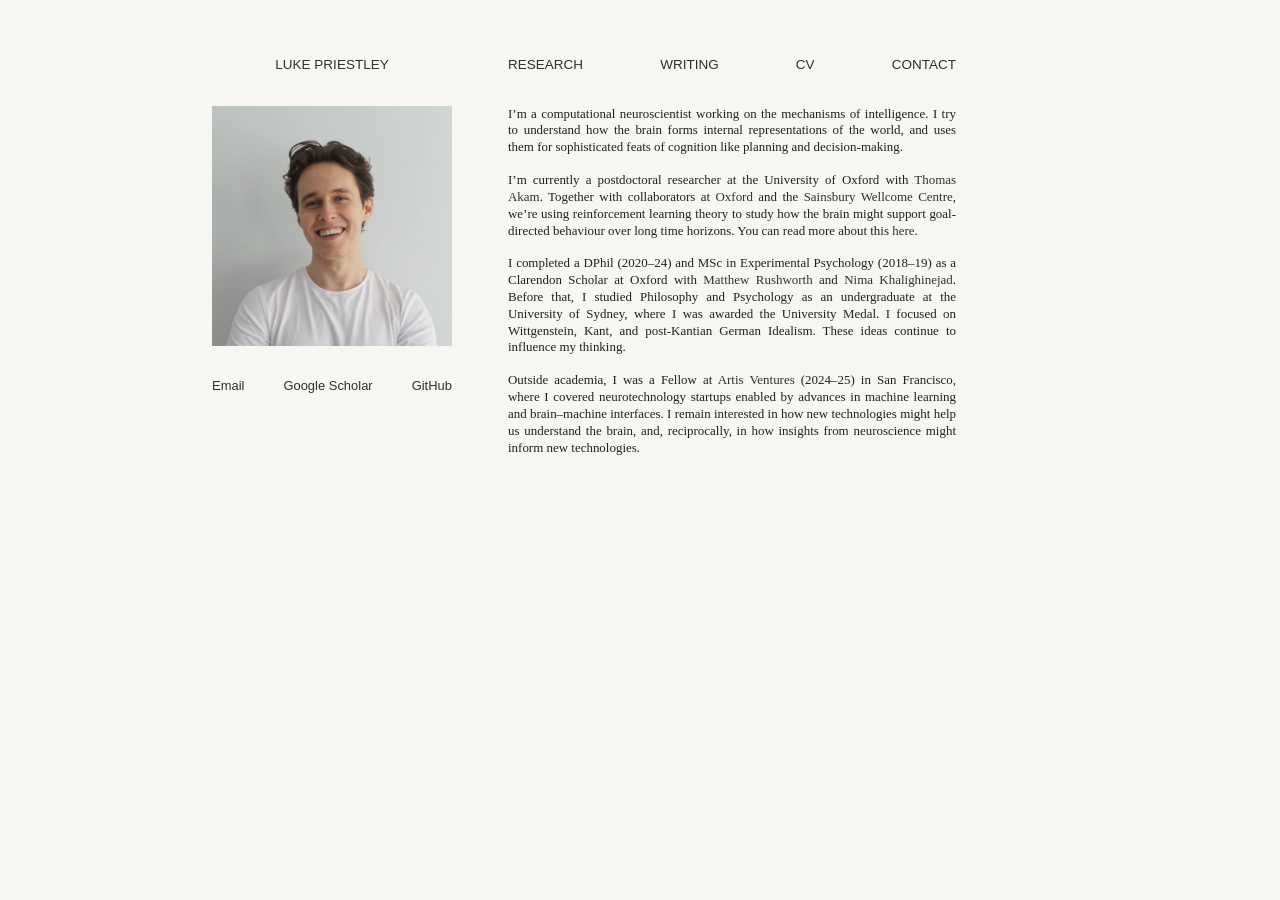
<file: index.html>
<!DOCTYPE html>
<html xmlns="http://www.w3.org/1999/xhtml" lang="en" xml:lang="en"><head>

<meta charset="utf-8">
<meta name="generator" content="quarto-1.2.269">

<meta name="viewport" content="width=device-width, initial-scale=1.0, user-scalable=yes">


<title></title>
<style>
code{white-space: pre-wrap;}
span.smallcaps{font-variant: small-caps;}
div.columns{display: flex; gap: min(4vw, 1.5em);}
div.column{flex: auto; overflow-x: auto;}
div.hanging-indent{margin-left: 1.5em; text-indent: -1.5em;}
ul.task-list{list-style: none;}
ul.task-list li input[type="checkbox"] {
  width: 0.8em;
  margin: 0 0.8em 0.2em -1.6em;
  vertical-align: middle;
}
</style>


<script src="site_libs/quarto-nav/quarto-nav.js"></script>
<script src="site_libs/clipboard/clipboard.min.js"></script>
<script src="site_libs/quarto-search/autocomplete.umd.js"></script>
<script src="site_libs/quarto-search/fuse.min.js"></script>
<script src="site_libs/quarto-search/quarto-search.js"></script>
<meta name="quarto:offset" content="./">
<script src="site_libs/quarto-html/quarto.js"></script>
<script src="site_libs/quarto-html/popper.min.js"></script>
<script src="site_libs/quarto-html/tippy.umd.min.js"></script>
<script src="site_libs/quarto-html/anchor.min.js"></script>
<link href="site_libs/quarto-html/tippy.css" rel="stylesheet">
<link href="site_libs/quarto-html/quarto-syntax-highlighting.css" rel="stylesheet" id="quarto-text-highlighting-styles">
<script src="site_libs/bootstrap/bootstrap.min.js"></script>
<link href="site_libs/bootstrap/bootstrap-icons.css" rel="stylesheet">
<link href="site_libs/bootstrap/bootstrap.min.css" rel="stylesheet" id="quarto-bootstrap" data-mode="light">
<script id="quarto-search-options" type="application/json">{
  "location": "sidebar",
  "copy-button": false,
  "collapse-after": 3,
  "panel-placement": "start",
  "type": "textbox",
  "limit": 20,
  "language": {
    "search-no-results-text": "No results",
    "search-matching-documents-text": "matching documents",
    "search-copy-link-title": "Copy link to search",
    "search-hide-matches-text": "Hide additional matches",
    "search-more-match-text": "more match in this document",
    "search-more-matches-text": "more matches in this document",
    "search-clear-button-title": "Clear",
    "search-detached-cancel-button-title": "Cancel",
    "search-submit-button-title": "Submit"
  }
}</script>


<link rel="stylesheet" href="styles.css">
</head>

<body>

<div id="quarto-search-results"></div>
<!-- content -->
<div id="quarto-content" class="quarto-container page-columns page-rows-contents page-layout-full">
<!-- sidebar -->
<!-- margin-sidebar -->
    
<!-- main -->
<main class="content page-columns page-full column-page" id="quarto-document-content">
<div class="site-shell page-columns page-full">
  <div class="site-top page-columns page-full">
    <aside class="site-sidebar">
      <a class="site-name" href="index.html">Luke Priestley</a>
      <img class="sidebar-headshot" src="assets/headshot.jpg" alt="Headshot of Luke Priestley">
      <div class="sidebar-links" aria-label="Contact links">
        <a href="mailto:luke.priestley@psy.ox.ac.uk">Email</a>
        <a href="https://scholar.google.com/citations?user=Ls2oVIgAAAAJ&amp;hl=en">Google Scholar</a>
        <a href="https://github.com/lpriestley">GitHub</a>
      </div>
    </aside>
    <nav class="site-nav">
      <div class="site-links">
        <a href="research.html">Research</a>
        <a href="writing.html">Writing</a>
        <a href="cv.html">CV</a>
        <a href="contact.html">Contact</a>
      </div>
    </nav>
  </div>
</div>
<script>
document.addEventListener("DOMContentLoaded", () => {
  const currentPath = window.location.pathname.replace(/\/$/, "/index.html");

  document.querySelectorAll(".site-links a").forEach((link) => {
    const linkPath = new URL(link.href, window.location.href).pathname;
    link.classList.toggle("is-current", linkPath === currentPath);
  });
});
</script>



<div class="home-marker" aria-hidden="true">

</div>
<p>I’m a computational neuroscientist working on the mechanisms of intelligence. I try to understand how the brain forms internal representations of the world, and uses them for sophisticated feats of cognition like planning and decision-making.</p>
<p>I’m currently a postdoctoral researcher at the University of Oxford with <a href="https://www.psy.ox.ac.uk/people/thomas-akam" class="profile-link">Thomas Akam</a>. Together with collaborators at <a href="https://www.waltonlab.org/" class="profile-link">Oxford</a> and the <a href="https://www.sainsburywellcome.org/groups/behrens-lab" class="profile-link">Sainsbury Wellcome Centre</a>, we’re using reinforcement learning theory to study how the brain might support goal-directed behaviour over long time horizons. You can read more about this <a href="./research.html" class="profile-link">here</a>.</p>
<p>I completed a DPhil (2020–24) and MSc in Experimental Psychology (2018–19) as a Clarendon Scholar at Oxford with <a href="https://www.psy.ox.ac.uk/people/matthew-rushworth" class="profile-link">Matthew Rushworth</a> and <a href="https://www.psy.ox.ac.uk/people/nima-khalighinejad" class="profile-link">Nima Khalighinejad</a>. Before that, I studied Philosophy and Psychology as an undergraduate at the University of Sydney, where I was awarded the University Medal. I focused on Wittgenstein, Kant, and post-Kantian German Idealism. These ideas continue to influence my thinking.</p>
<p>Outside academia, I was a Fellow at <a href="https://www.av.co/" class="profile-link">Artis Ventures</a> (2024–25) in San Francisco, where I covered neurotechnology startups enabled by advances in machine learning and brain–machine interfaces. I remain interested in how new technologies might help us understand the brain, and, reciprocally, in how insights from neuroscience might inform new technologies.</p>



</main> <!-- /main -->
<script id="quarto-html-after-body" type="application/javascript">
window.document.addEventListener("DOMContentLoaded", function (event) {
  const toggleBodyColorMode = (bsSheetEl) => {
    const mode = bsSheetEl.getAttribute("data-mode");
    const bodyEl = window.document.querySelector("body");
    if (mode === "dark") {
      bodyEl.classList.add("quarto-dark");
      bodyEl.classList.remove("quarto-light");
    } else {
      bodyEl.classList.add("quarto-light");
      bodyEl.classList.remove("quarto-dark");
    }
  }
  const toggleBodyColorPrimary = () => {
    const bsSheetEl = window.document.querySelector("link#quarto-bootstrap");
    if (bsSheetEl) {
      toggleBodyColorMode(bsSheetEl);
    }
  }
  toggleBodyColorPrimary();  
  const icon = "";
  const anchorJS = new window.AnchorJS();
  anchorJS.options = {
    placement: 'right',
    icon: icon
  };
  anchorJS.add('.anchored');
  const clipboard = new window.ClipboardJS('.code-copy-button', {
    target: function(trigger) {
      return trigger.previousElementSibling;
    }
  });
  clipboard.on('success', function(e) {
    // button target
    const button = e.trigger;
    // don't keep focus
    button.blur();
    // flash "checked"
    button.classList.add('code-copy-button-checked');
    var currentTitle = button.getAttribute("title");
    button.setAttribute("title", "Copied!");
    let tooltip;
    if (window.bootstrap) {
      button.setAttribute("data-bs-toggle", "tooltip");
      button.setAttribute("data-bs-placement", "left");
      button.setAttribute("data-bs-title", "Copied!");
      tooltip = new bootstrap.Tooltip(button, 
        { trigger: "manual", 
          customClass: "code-copy-button-tooltip",
          offset: [0, -8]});
      tooltip.show();    
    }
    setTimeout(function() {
      if (tooltip) {
        tooltip.hide();
        button.removeAttribute("data-bs-title");
        button.removeAttribute("data-bs-toggle");
        button.removeAttribute("data-bs-placement");
      }
      button.setAttribute("title", currentTitle);
      button.classList.remove('code-copy-button-checked');
    }, 1000);
    // clear code selection
    e.clearSelection();
  });
  function tippyHover(el, contentFn) {
    const config = {
      allowHTML: true,
      content: contentFn,
      maxWidth: 500,
      delay: 100,
      arrow: false,
      appendTo: function(el) {
          return el.parentElement;
      },
      interactive: true,
      interactiveBorder: 10,
      theme: 'quarto',
      placement: 'bottom-start'
    };
    window.tippy(el, config); 
  }
  const noterefs = window.document.querySelectorAll('a[role="doc-noteref"]');
  for (var i=0; i<noterefs.length; i++) {
    const ref = noterefs[i];
    tippyHover(ref, function() {
      // use id or data attribute instead here
      let href = ref.getAttribute('data-footnote-href') || ref.getAttribute('href');
      try { href = new URL(href).hash; } catch {}
      const id = href.replace(/^#\/?/, "");
      const note = window.document.getElementById(id);
      return note.innerHTML;
    });
  }
  const findCites = (el) => {
    const parentEl = el.parentElement;
    if (parentEl) {
      const cites = parentEl.dataset.cites;
      if (cites) {
        return {
          el,
          cites: cites.split(' ')
        };
      } else {
        return findCites(el.parentElement)
      }
    } else {
      return undefined;
    }
  };
  var bibliorefs = window.document.querySelectorAll('a[role="doc-biblioref"]');
  for (var i=0; i<bibliorefs.length; i++) {
    const ref = bibliorefs[i];
    const citeInfo = findCites(ref);
    if (citeInfo) {
      tippyHover(citeInfo.el, function() {
        var popup = window.document.createElement('div');
        citeInfo.cites.forEach(function(cite) {
          var citeDiv = window.document.createElement('div');
          citeDiv.classList.add('hanging-indent');
          citeDiv.classList.add('csl-entry');
          var biblioDiv = window.document.getElementById('ref-' + cite);
          if (biblioDiv) {
            citeDiv.innerHTML = biblioDiv.innerHTML;
          }
          popup.appendChild(citeDiv);
        });
        return popup.innerHTML;
      });
    }
  }
});
</script>
</div> <!-- /content -->



</body></html>
</file>
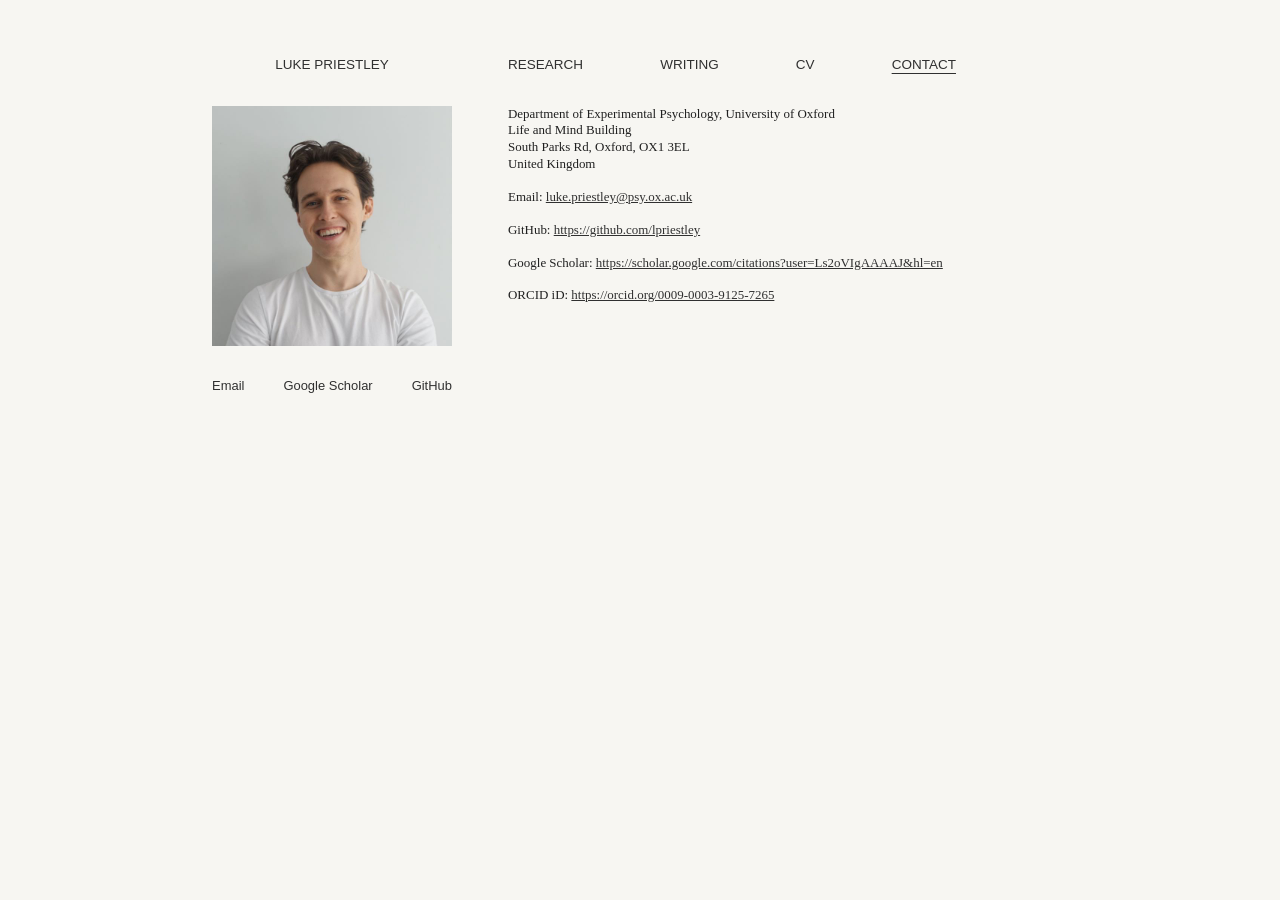
<file: contact.html>
<!DOCTYPE html>
<html xmlns="http://www.w3.org/1999/xhtml" lang="en" xml:lang="en"><head>

<meta charset="utf-8">
<meta name="generator" content="quarto-1.2.269">

<meta name="viewport" content="width=device-width, initial-scale=1.0, user-scalable=yes">


<title></title>
<style>
code{white-space: pre-wrap;}
span.smallcaps{font-variant: small-caps;}
div.columns{display: flex; gap: min(4vw, 1.5em);}
div.column{flex: auto; overflow-x: auto;}
div.hanging-indent{margin-left: 1.5em; text-indent: -1.5em;}
ul.task-list{list-style: none;}
ul.task-list li input[type="checkbox"] {
  width: 0.8em;
  margin: 0 0.8em 0.2em -1.6em;
  vertical-align: middle;
}
</style>


<script src="site_libs/quarto-nav/quarto-nav.js"></script>
<script src="site_libs/clipboard/clipboard.min.js"></script>
<script src="site_libs/quarto-search/autocomplete.umd.js"></script>
<script src="site_libs/quarto-search/fuse.min.js"></script>
<script src="site_libs/quarto-search/quarto-search.js"></script>
<meta name="quarto:offset" content="./">
<script src="site_libs/quarto-html/quarto.js"></script>
<script src="site_libs/quarto-html/popper.min.js"></script>
<script src="site_libs/quarto-html/tippy.umd.min.js"></script>
<script src="site_libs/quarto-html/anchor.min.js"></script>
<link href="site_libs/quarto-html/tippy.css" rel="stylesheet">
<link href="site_libs/quarto-html/quarto-syntax-highlighting.css" rel="stylesheet" id="quarto-text-highlighting-styles">
<script src="site_libs/bootstrap/bootstrap.min.js"></script>
<link href="site_libs/bootstrap/bootstrap-icons.css" rel="stylesheet">
<link href="site_libs/bootstrap/bootstrap.min.css" rel="stylesheet" id="quarto-bootstrap" data-mode="light">
<script id="quarto-search-options" type="application/json">{
  "location": "sidebar",
  "copy-button": false,
  "collapse-after": 3,
  "panel-placement": "start",
  "type": "textbox",
  "limit": 20,
  "language": {
    "search-no-results-text": "No results",
    "search-matching-documents-text": "matching documents",
    "search-copy-link-title": "Copy link to search",
    "search-hide-matches-text": "Hide additional matches",
    "search-more-match-text": "more match in this document",
    "search-more-matches-text": "more matches in this document",
    "search-clear-button-title": "Clear",
    "search-detached-cancel-button-title": "Cancel",
    "search-submit-button-title": "Submit"
  }
}</script>


<link rel="stylesheet" href="styles.css">
</head>

<body>

<div id="quarto-search-results"></div>
<!-- content -->
<div id="quarto-content" class="quarto-container page-columns page-rows-contents page-layout-full">
<!-- sidebar -->
<!-- margin-sidebar -->
    
<!-- main -->
<main class="content page-columns page-full column-page" id="quarto-document-content">
<div class="site-shell page-columns page-full">
  <div class="site-top page-columns page-full">
    <aside class="site-sidebar">
      <a class="site-name" href="index.html">Luke Priestley</a>
      <img class="sidebar-headshot" src="assets/headshot.jpg" alt="Headshot of Luke Priestley">
      <div class="sidebar-links" aria-label="Contact links">
        <a href="mailto:luke.priestley@psy.ox.ac.uk">Email</a>
        <a href="https://scholar.google.com/citations?user=Ls2oVIgAAAAJ&amp;hl=en">Google Scholar</a>
        <a href="https://github.com/lpriestley">GitHub</a>
      </div>
    </aside>
    <nav class="site-nav">
      <div class="site-links">
        <a href="research.html">Research</a>
        <a href="writing.html">Writing</a>
        <a href="cv.html">CV</a>
        <a href="contact.html">Contact</a>
      </div>
    </nav>
  </div>
</div>
<script>
document.addEventListener("DOMContentLoaded", () => {
  const currentPath = window.location.pathname.replace(/\/$/, "/index.html");

  document.querySelectorAll(".site-links a").forEach((link) => {
    const linkPath = new URL(link.href, window.location.href).pathname;
    link.classList.toggle("is-current", linkPath === currentPath);
  });
});
</script>



<div class="contact-wrapper">
<p>Department of Experimental Psychology, University of Oxford<br> Life and Mind Building<br> South Parks Rd, Oxford, OX1 3EL<br> United Kingdom</p>
<p>Email: <a href="mailto:luke.priestley@psy.ox.ac.uk">luke.priestley@psy.ox.ac.uk</a></p>
<p>GitHub: <a href="https://github.com/lpriestley">https://github.com/lpriestley</a></p>
<p>Google Scholar: <a href="https://scholar.google.com/citations?user=Ls2oVIgAAAAJ&amp;hl=en">https://scholar.google.com/citations?user=Ls2oVIgAAAAJ&amp;hl=en</a></p>
<p>ORCID iD: <a href="https://orcid.org/0009-0003-9125-7265">https://orcid.org/0009-0003-9125-7265</a></p>
</div>



</main> <!-- /main -->
<script id="quarto-html-after-body" type="application/javascript">
window.document.addEventListener("DOMContentLoaded", function (event) {
  const toggleBodyColorMode = (bsSheetEl) => {
    const mode = bsSheetEl.getAttribute("data-mode");
    const bodyEl = window.document.querySelector("body");
    if (mode === "dark") {
      bodyEl.classList.add("quarto-dark");
      bodyEl.classList.remove("quarto-light");
    } else {
      bodyEl.classList.add("quarto-light");
      bodyEl.classList.remove("quarto-dark");
    }
  }
  const toggleBodyColorPrimary = () => {
    const bsSheetEl = window.document.querySelector("link#quarto-bootstrap");
    if (bsSheetEl) {
      toggleBodyColorMode(bsSheetEl);
    }
  }
  toggleBodyColorPrimary();  
  const icon = "";
  const anchorJS = new window.AnchorJS();
  anchorJS.options = {
    placement: 'right',
    icon: icon
  };
  anchorJS.add('.anchored');
  const clipboard = new window.ClipboardJS('.code-copy-button', {
    target: function(trigger) {
      return trigger.previousElementSibling;
    }
  });
  clipboard.on('success', function(e) {
    // button target
    const button = e.trigger;
    // don't keep focus
    button.blur();
    // flash "checked"
    button.classList.add('code-copy-button-checked');
    var currentTitle = button.getAttribute("title");
    button.setAttribute("title", "Copied!");
    let tooltip;
    if (window.bootstrap) {
      button.setAttribute("data-bs-toggle", "tooltip");
      button.setAttribute("data-bs-placement", "left");
      button.setAttribute("data-bs-title", "Copied!");
      tooltip = new bootstrap.Tooltip(button, 
        { trigger: "manual", 
          customClass: "code-copy-button-tooltip",
          offset: [0, -8]});
      tooltip.show();    
    }
    setTimeout(function() {
      if (tooltip) {
        tooltip.hide();
        button.removeAttribute("data-bs-title");
        button.removeAttribute("data-bs-toggle");
        button.removeAttribute("data-bs-placement");
      }
      button.setAttribute("title", currentTitle);
      button.classList.remove('code-copy-button-checked');
    }, 1000);
    // clear code selection
    e.clearSelection();
  });
  function tippyHover(el, contentFn) {
    const config = {
      allowHTML: true,
      content: contentFn,
      maxWidth: 500,
      delay: 100,
      arrow: false,
      appendTo: function(el) {
          return el.parentElement;
      },
      interactive: true,
      interactiveBorder: 10,
      theme: 'quarto',
      placement: 'bottom-start'
    };
    window.tippy(el, config); 
  }
  const noterefs = window.document.querySelectorAll('a[role="doc-noteref"]');
  for (var i=0; i<noterefs.length; i++) {
    const ref = noterefs[i];
    tippyHover(ref, function() {
      // use id or data attribute instead here
      let href = ref.getAttribute('data-footnote-href') || ref.getAttribute('href');
      try { href = new URL(href).hash; } catch {}
      const id = href.replace(/^#\/?/, "");
      const note = window.document.getElementById(id);
      return note.innerHTML;
    });
  }
  const findCites = (el) => {
    const parentEl = el.parentElement;
    if (parentEl) {
      const cites = parentEl.dataset.cites;
      if (cites) {
        return {
          el,
          cites: cites.split(' ')
        };
      } else {
        return findCites(el.parentElement)
      }
    } else {
      return undefined;
    }
  };
  var bibliorefs = window.document.querySelectorAll('a[role="doc-biblioref"]');
  for (var i=0; i<bibliorefs.length; i++) {
    const ref = bibliorefs[i];
    const citeInfo = findCites(ref);
    if (citeInfo) {
      tippyHover(citeInfo.el, function() {
        var popup = window.document.createElement('div');
        citeInfo.cites.forEach(function(cite) {
          var citeDiv = window.document.createElement('div');
          citeDiv.classList.add('hanging-indent');
          citeDiv.classList.add('csl-entry');
          var biblioDiv = window.document.getElementById('ref-' + cite);
          if (biblioDiv) {
            citeDiv.innerHTML = biblioDiv.innerHTML;
          }
          popup.appendChild(citeDiv);
        });
        return popup.innerHTML;
      });
    }
  }
});
</script>
</div> <!-- /content -->



</body></html>
</file>
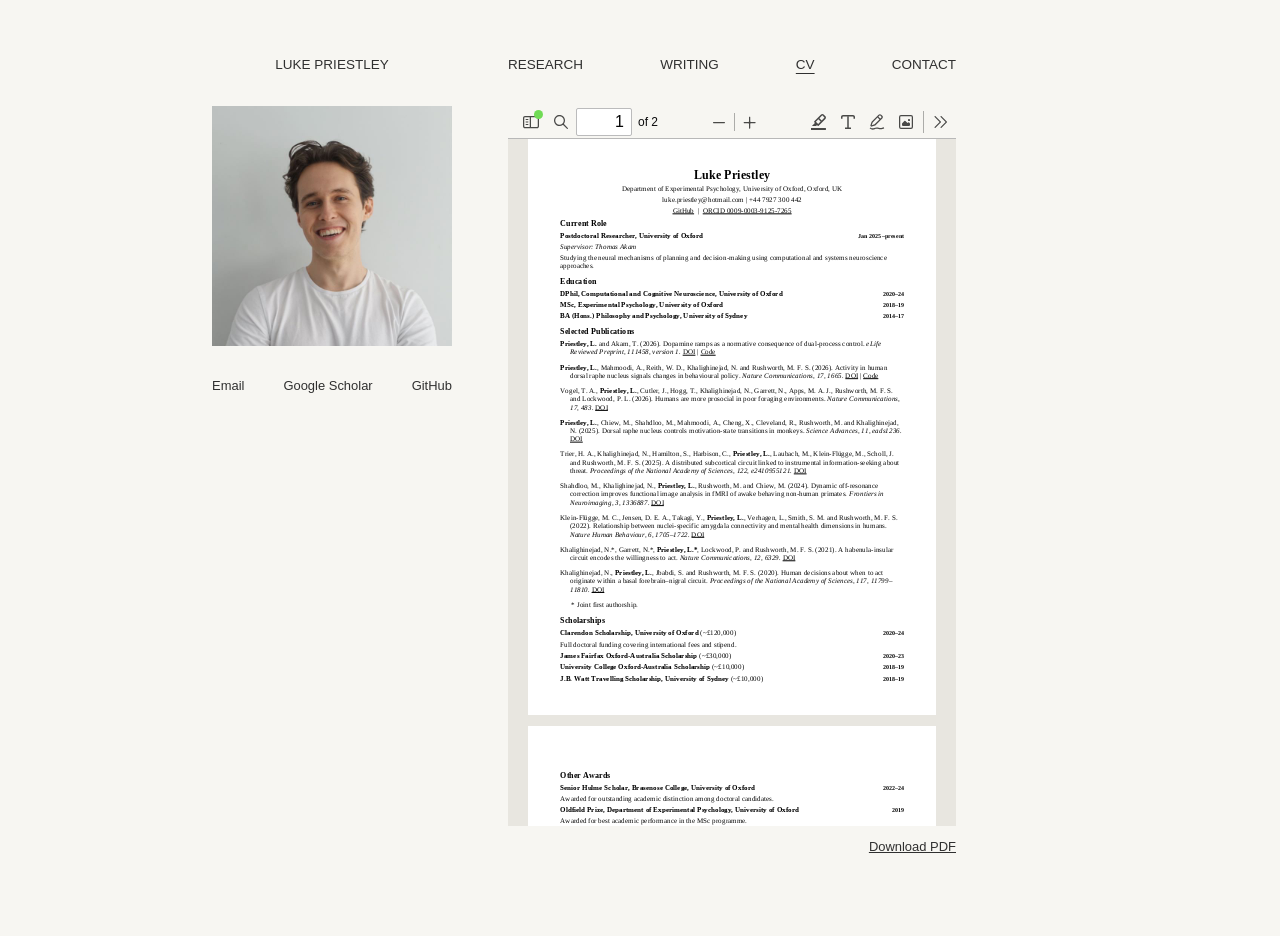
<file: cv.html>
<!DOCTYPE html>
<html xmlns="http://www.w3.org/1999/xhtml" lang="en" xml:lang="en"><head>

<meta charset="utf-8">
<meta name="generator" content="quarto-1.2.269">

<meta name="viewport" content="width=device-width, initial-scale=1.0, user-scalable=yes">


<title></title>
<style>
code{white-space: pre-wrap;}
span.smallcaps{font-variant: small-caps;}
div.columns{display: flex; gap: min(4vw, 1.5em);}
div.column{flex: auto; overflow-x: auto;}
div.hanging-indent{margin-left: 1.5em; text-indent: -1.5em;}
ul.task-list{list-style: none;}
ul.task-list li input[type="checkbox"] {
  width: 0.8em;
  margin: 0 0.8em 0.2em -1.6em;
  vertical-align: middle;
}
</style>


<script src="site_libs/quarto-nav/quarto-nav.js"></script>
<script src="site_libs/clipboard/clipboard.min.js"></script>
<script src="site_libs/quarto-search/autocomplete.umd.js"></script>
<script src="site_libs/quarto-search/fuse.min.js"></script>
<script src="site_libs/quarto-search/quarto-search.js"></script>
<meta name="quarto:offset" content="./">
<script src="site_libs/quarto-html/quarto.js"></script>
<script src="site_libs/quarto-html/popper.min.js"></script>
<script src="site_libs/quarto-html/tippy.umd.min.js"></script>
<script src="site_libs/quarto-html/anchor.min.js"></script>
<link href="site_libs/quarto-html/tippy.css" rel="stylesheet">
<link href="site_libs/quarto-html/quarto-syntax-highlighting.css" rel="stylesheet" id="quarto-text-highlighting-styles">
<script src="site_libs/bootstrap/bootstrap.min.js"></script>
<link href="site_libs/bootstrap/bootstrap-icons.css" rel="stylesheet">
<link href="site_libs/bootstrap/bootstrap.min.css" rel="stylesheet" id="quarto-bootstrap" data-mode="light">
<script id="quarto-search-options" type="application/json">{
  "location": "sidebar",
  "copy-button": false,
  "collapse-after": 3,
  "panel-placement": "start",
  "type": "textbox",
  "limit": 20,
  "language": {
    "search-no-results-text": "No results",
    "search-matching-documents-text": "matching documents",
    "search-copy-link-title": "Copy link to search",
    "search-hide-matches-text": "Hide additional matches",
    "search-more-match-text": "more match in this document",
    "search-more-matches-text": "more matches in this document",
    "search-clear-button-title": "Clear",
    "search-detached-cancel-button-title": "Cancel",
    "search-submit-button-title": "Submit"
  }
}</script>


<link rel="stylesheet" href="styles.css">
</head>

<body>

<div id="quarto-search-results"></div>
<!-- content -->
<div id="quarto-content" class="quarto-container page-columns page-rows-contents page-layout-full">
<!-- sidebar -->
<!-- margin-sidebar -->
    
<!-- main -->
<main class="content page-columns page-full column-page" id="quarto-document-content">
<div class="site-shell page-columns page-full">
  <div class="site-top page-columns page-full">
    <aside class="site-sidebar">
      <a class="site-name" href="index.html">Luke Priestley</a>
      <img class="sidebar-headshot" src="assets/headshot.jpg" alt="Headshot of Luke Priestley">
      <div class="sidebar-links" aria-label="Contact links">
        <a href="mailto:luke.priestley@psy.ox.ac.uk">Email</a>
        <a href="https://scholar.google.com/citations?user=Ls2oVIgAAAAJ&amp;hl=en">Google Scholar</a>
        <a href="https://github.com/lpriestley">GitHub</a>
      </div>
    </aside>
    <nav class="site-nav">
      <div class="site-links">
        <a href="research.html">Research</a>
        <a href="writing.html">Writing</a>
        <a href="cv.html">CV</a>
        <a href="contact.html">Contact</a>
      </div>
    </nav>
  </div>
</div>
<script>
document.addEventListener("DOMContentLoaded", () => {
  const currentPath = window.location.pathname.replace(/\/$/, "/index.html");

  document.querySelectorAll(".site-links a").forEach((link) => {
    const linkPath = new URL(link.href, window.location.href).pathname;
    link.classList.toggle("is-current", linkPath === currentPath);
  });
});
</script>



<iframe class="cv-pdf-viewer" src="assets/pdfjs/web/viewer.html?file=../../cv.pdf#zoom=page-width&amp;pagemode=none" title="Luke Priestley - Curriculum Vitae" style="display:block;width:100%;height:80vh;border:0;"></iframe>

<p class="cv-download"><a href="assets/cv.pdf" download="">Download PDF</a></p>



</main> <!-- /main -->
<script id="quarto-html-after-body" type="application/javascript">
window.document.addEventListener("DOMContentLoaded", function (event) {
  const toggleBodyColorMode = (bsSheetEl) => {
    const mode = bsSheetEl.getAttribute("data-mode");
    const bodyEl = window.document.querySelector("body");
    if (mode === "dark") {
      bodyEl.classList.add("quarto-dark");
      bodyEl.classList.remove("quarto-light");
    } else {
      bodyEl.classList.add("quarto-light");
      bodyEl.classList.remove("quarto-dark");
    }
  }
  const toggleBodyColorPrimary = () => {
    const bsSheetEl = window.document.querySelector("link#quarto-bootstrap");
    if (bsSheetEl) {
      toggleBodyColorMode(bsSheetEl);
    }
  }
  toggleBodyColorPrimary();  
  const icon = "";
  const anchorJS = new window.AnchorJS();
  anchorJS.options = {
    placement: 'right',
    icon: icon
  };
  anchorJS.add('.anchored');
  const clipboard = new window.ClipboardJS('.code-copy-button', {
    target: function(trigger) {
      return trigger.previousElementSibling;
    }
  });
  clipboard.on('success', function(e) {
    // button target
    const button = e.trigger;
    // don't keep focus
    button.blur();
    // flash "checked"
    button.classList.add('code-copy-button-checked');
    var currentTitle = button.getAttribute("title");
    button.setAttribute("title", "Copied!");
    let tooltip;
    if (window.bootstrap) {
      button.setAttribute("data-bs-toggle", "tooltip");
      button.setAttribute("data-bs-placement", "left");
      button.setAttribute("data-bs-title", "Copied!");
      tooltip = new bootstrap.Tooltip(button, 
        { trigger: "manual", 
          customClass: "code-copy-button-tooltip",
          offset: [0, -8]});
      tooltip.show();    
    }
    setTimeout(function() {
      if (tooltip) {
        tooltip.hide();
        button.removeAttribute("data-bs-title");
        button.removeAttribute("data-bs-toggle");
        button.removeAttribute("data-bs-placement");
      }
      button.setAttribute("title", currentTitle);
      button.classList.remove('code-copy-button-checked');
    }, 1000);
    // clear code selection
    e.clearSelection();
  });
  function tippyHover(el, contentFn) {
    const config = {
      allowHTML: true,
      content: contentFn,
      maxWidth: 500,
      delay: 100,
      arrow: false,
      appendTo: function(el) {
          return el.parentElement;
      },
      interactive: true,
      interactiveBorder: 10,
      theme: 'quarto',
      placement: 'bottom-start'
    };
    window.tippy(el, config); 
  }
  const noterefs = window.document.querySelectorAll('a[role="doc-noteref"]');
  for (var i=0; i<noterefs.length; i++) {
    const ref = noterefs[i];
    tippyHover(ref, function() {
      // use id or data attribute instead here
      let href = ref.getAttribute('data-footnote-href') || ref.getAttribute('href');
      try { href = new URL(href).hash; } catch {}
      const id = href.replace(/^#\/?/, "");
      const note = window.document.getElementById(id);
      return note.innerHTML;
    });
  }
  const findCites = (el) => {
    const parentEl = el.parentElement;
    if (parentEl) {
      const cites = parentEl.dataset.cites;
      if (cites) {
        return {
          el,
          cites: cites.split(' ')
        };
      } else {
        return findCites(el.parentElement)
      }
    } else {
      return undefined;
    }
  };
  var bibliorefs = window.document.querySelectorAll('a[role="doc-biblioref"]');
  for (var i=0; i<bibliorefs.length; i++) {
    const ref = bibliorefs[i];
    const citeInfo = findCites(ref);
    if (citeInfo) {
      tippyHover(citeInfo.el, function() {
        var popup = window.document.createElement('div');
        citeInfo.cites.forEach(function(cite) {
          var citeDiv = window.document.createElement('div');
          citeDiv.classList.add('hanging-indent');
          citeDiv.classList.add('csl-entry');
          var biblioDiv = window.document.getElementById('ref-' + cite);
          if (biblioDiv) {
            citeDiv.innerHTML = biblioDiv.innerHTML;
          }
          popup.appendChild(citeDiv);
        });
        return popup.innerHTML;
      });
    }
  }
});
</script>
</div> <!-- /content -->



</body></html>
</file>
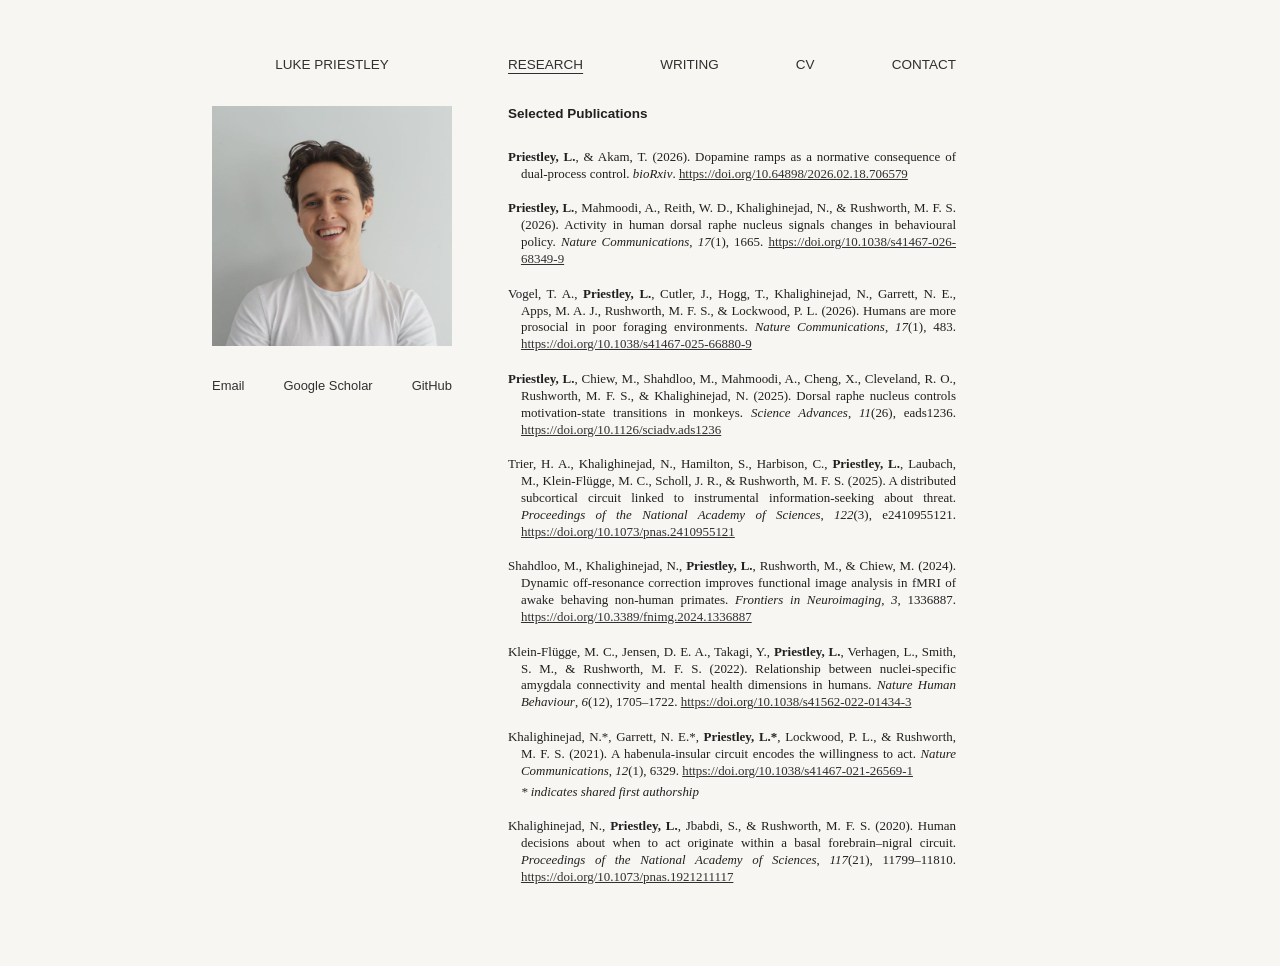
<file: research.html>
<!DOCTYPE html>
<html xmlns="http://www.w3.org/1999/xhtml" lang="en" xml:lang="en"><head>

<meta charset="utf-8">
<meta name="generator" content="quarto-1.2.269">

<meta name="viewport" content="width=device-width, initial-scale=1.0, user-scalable=yes">


<title></title>
<style>
code{white-space: pre-wrap;}
span.smallcaps{font-variant: small-caps;}
div.columns{display: flex; gap: min(4vw, 1.5em);}
div.column{flex: auto; overflow-x: auto;}
div.hanging-indent{margin-left: 1.5em; text-indent: -1.5em;}
ul.task-list{list-style: none;}
ul.task-list li input[type="checkbox"] {
  width: 0.8em;
  margin: 0 0.8em 0.2em -1.6em;
  vertical-align: middle;
}
div.csl-bib-body { }
div.csl-entry {
  clear: both;
}
.hanging div.csl-entry {
  margin-left:2em;
  text-indent:-2em;
}
div.csl-left-margin {
  min-width:2em;
  float:left;
}
div.csl-right-inline {
  margin-left:2em;
  padding-left:1em;
}
div.csl-indent {
  margin-left: 2em;
}
</style>


<script src="site_libs/quarto-nav/quarto-nav.js"></script>
<script src="site_libs/clipboard/clipboard.min.js"></script>
<script src="site_libs/quarto-search/autocomplete.umd.js"></script>
<script src="site_libs/quarto-search/fuse.min.js"></script>
<script src="site_libs/quarto-search/quarto-search.js"></script>
<meta name="quarto:offset" content="./">
<script src="site_libs/quarto-html/quarto.js"></script>
<script src="site_libs/quarto-html/popper.min.js"></script>
<script src="site_libs/quarto-html/tippy.umd.min.js"></script>
<script src="site_libs/quarto-html/anchor.min.js"></script>
<link href="site_libs/quarto-html/tippy.css" rel="stylesheet">
<link href="site_libs/quarto-html/quarto-syntax-highlighting.css" rel="stylesheet" id="quarto-text-highlighting-styles">
<script src="site_libs/bootstrap/bootstrap.min.js"></script>
<link href="site_libs/bootstrap/bootstrap-icons.css" rel="stylesheet">
<link href="site_libs/bootstrap/bootstrap.min.css" rel="stylesheet" id="quarto-bootstrap" data-mode="light">
<script id="quarto-search-options" type="application/json">{
  "location": "sidebar",
  "copy-button": false,
  "collapse-after": 3,
  "panel-placement": "start",
  "type": "textbox",
  "limit": 20,
  "language": {
    "search-no-results-text": "No results",
    "search-matching-documents-text": "matching documents",
    "search-copy-link-title": "Copy link to search",
    "search-hide-matches-text": "Hide additional matches",
    "search-more-match-text": "more match in this document",
    "search-more-matches-text": "more matches in this document",
    "search-clear-button-title": "Clear",
    "search-detached-cancel-button-title": "Cancel",
    "search-submit-button-title": "Submit"
  }
}</script>


<link rel="stylesheet" href="styles.css">
</head>

<body>

<div id="quarto-search-results"></div>
<!-- content -->
<div id="quarto-content" class="quarto-container page-columns page-rows-contents page-layout-full">
<!-- sidebar -->
<!-- margin-sidebar -->
    
<!-- main -->
<main class="content page-columns page-full column-page" id="quarto-document-content">
<div class="site-shell page-columns page-full">
  <div class="site-top page-columns page-full">
    <aside class="site-sidebar">
      <a class="site-name" href="index.html">Luke Priestley</a>
      <img class="sidebar-headshot" src="assets/headshot.jpg" alt="Headshot of Luke Priestley">
      <div class="sidebar-links" aria-label="Contact links">
        <a href="mailto:luke.priestley@psy.ox.ac.uk">Email</a>
        <a href="https://scholar.google.com/citations?user=Ls2oVIgAAAAJ&amp;hl=en">Google Scholar</a>
        <a href="https://github.com/lpriestley">GitHub</a>
      </div>
    </aside>
    <nav class="site-nav">
      <div class="site-links">
        <a href="research.html">Research</a>
        <a href="writing.html">Writing</a>
        <a href="cv.html">CV</a>
        <a href="contact.html">Contact</a>
      </div>
    </nav>
  </div>
</div>
<script>
document.addEventListener("DOMContentLoaded", () => {
  const currentPath = window.location.pathname.replace(/\/$/, "/index.html");

  document.querySelectorAll(".site-links a").forEach((link) => {
    const linkPath = new URL(link.href, window.location.href).pathname;
    link.classList.toggle("is-current", linkPath === currentPath);
  });
});
</script>



<section id="selected-publications" class="level2">
<h2 class="anchored" data-anchor-id="selected-publications">Selected Publications</h2>
<div id="refs" class="references csl-bib-body hanging-indent" data-line-spacing="2" role="doc-bibliography">
<div id="ref-priestley2026dopamine" class="csl-entry" role="doc-biblioentry">
Priestley, L., &amp; Akam, T. (2026). Dopamine ramps as a normative consequence of dual-process control. <em>bioRxiv</em>. <a href="https://doi.org/10.64898/2026.02.18.706579">https://doi.org/10.64898/2026.02.18.706579</a>
</div>
<div id="ref-priestley2026activity" class="csl-entry" role="doc-biblioentry">
Priestley, L., Mahmoodi, A., Reith, W. D., Khalighinejad, N., &amp; Rushworth, M. F. S. (2026). Activity in human dorsal raphe nucleus signals changes in behavioural policy. <em>Nature Communications</em>, <em>17</em>(1), 1665. <a href="https://doi.org/10.1038/s41467-026-68349-9">https://doi.org/10.1038/s41467-026-68349-9</a>
</div>
<div id="ref-vogel2026humans" class="csl-entry" role="doc-biblioentry">
Vogel, T. A., Priestley, L., Cutler, J., Hogg, T., Khalighinejad, N., Garrett, N. E., Apps, M. A. J., Rushworth, M. F. S., &amp; Lockwood, P. L. (2026). Humans are more prosocial in poor foraging environments. <em>Nature Communications</em>, <em>17</em>(1), 483. <a href="https://doi.org/10.1038/s41467-025-66880-9">https://doi.org/10.1038/s41467-025-66880-9</a>
</div>
<div id="ref-priestley2025dorsal" class="csl-entry" role="doc-biblioentry">
Priestley, L., Chiew, M., Shahdloo, M., Mahmoodi, A., Cheng, X., Cleveland, R. O., Rushworth, M. F. S., &amp; Khalighinejad, N. (2025). Dorsal raphe nucleus controls motivation-state transitions in monkeys. <em>Science Advances</em>, <em>11</em>(26), eads1236. <a href="https://doi.org/10.1126/sciadv.ads1236">https://doi.org/10.1126/sciadv.ads1236</a>
</div>
<div id="ref-trier2025distributed" class="csl-entry" role="doc-biblioentry">
Trier, H. A., Khalighinejad, N., Hamilton, S., Harbison, C., Priestley, L., Laubach, M., Klein-Flügge, M. C., Scholl, J. R., &amp; Rushworth, M. F. S. (2025). A distributed subcortical circuit linked to instrumental information-seeking about threat. <em>Proceedings of the National Academy of Sciences</em>, <em>122</em>(3), e2410955121. <a href="https://doi.org/10.1073/pnas.2410955121">https://doi.org/10.1073/pnas.2410955121</a>
</div>
<div id="ref-shahdloo2024dynamic" class="csl-entry" role="doc-biblioentry">
Shahdloo, M., Khalighinejad, N., Priestley, L., Rushworth, M., &amp; Chiew, M. (2024). Dynamic off-resonance correction improves functional image analysis in <span class="nocase">fMRI</span> of awake behaving non-human primates. <em>Frontiers in Neuroimaging</em>, <em>3</em>, 1336887. <a href="https://doi.org/10.3389/fnimg.2024.1336887">https://doi.org/10.3389/fnimg.2024.1336887</a>
</div>
<div id="ref-kleinflugge2022relationship" class="csl-entry" role="doc-biblioentry">
Klein-Flügge, M. C., Jensen, D. E. A., Takagi, Y., Priestley, L., Verhagen, L., Smith, S. M., &amp; Rushworth, M. F. S. (2022). Relationship between nuclei-specific amygdala connectivity and mental health dimensions in humans. <em>Nature Human Behaviour</em>, <em>6</em>(12), 1705–1722. <a href="https://doi.org/10.1038/s41562-022-01434-3">https://doi.org/10.1038/s41562-022-01434-3</a>
</div>
<div id="ref-khalighinejad2021habenula" class="csl-entry" role="doc-biblioentry">
Khalighinejad, N., Garrett, N. E., Priestley, L., Lockwood, P. L., &amp; Rushworth, M. F. S. (2021). A habenula-insular circuit encodes the willingness to act. <em>Nature Communications</em>, <em>12</em>(1), 6329. <a href="https://doi.org/10.1038/s41467-021-26569-1">https://doi.org/10.1038/s41467-021-26569-1</a>
</div>
<div id="ref-khalighinejad2020human" class="csl-entry" role="doc-biblioentry">
Khalighinejad, N., Priestley, L., Jbabdi, S., &amp; Rushworth, M. F. S. (2020). Human decisions about when to act originate within a basal forebrain–nigral circuit. <em>Proceedings of the National Academy of Sciences</em>, <em>117</em>(21), 11799–11810. <a href="https://doi.org/10.1073/pnas.1921211117">https://doi.org/10.1073/pnas.1921211117</a>
</div>
</div>
<script>
document.addEventListener("DOMContentLoaded", () => {
  const namePattern = /(Priestley,\s*L\.|L\.\s*Priestley|Luke Priestley)/g;

  document.querySelectorAll("#refs .csl-entry").forEach((entry) => {
    const walker = document.createTreeWalker(entry, NodeFilter.SHOW_TEXT);
    const textNodes = [];

    while (walker.nextNode()) textNodes.push(walker.currentNode);

    textNodes.forEach((node) => {
      const parts = node.nodeValue.split(namePattern);
      if (parts.length === 1) return;

      const fragment = document.createDocumentFragment();
      parts.forEach((part) => {
        if (namePattern.test(part)) {
          const strong = document.createElement("strong");
          strong.textContent = part;
          fragment.appendChild(strong);
        } else {
          fragment.appendChild(document.createTextNode(part));
        }
        namePattern.lastIndex = 0;
      });
      node.replaceWith(fragment);
    });
  });

  const sharedFirstAuthorEntry = document.querySelector("#ref-khalighinejad2021habenula");
  if (sharedFirstAuthorEntry) {
    const walker = document.createTreeWalker(sharedFirstAuthorEntry, NodeFilter.SHOW_TEXT);
    const textNodes = [];

    while (walker.nextNode()) textNodes.push(walker.currentNode);

    textNodes.forEach((node) => {
      node.nodeValue = node.nodeValue.replace(
        /\b(Khalighinejad,\s*N\.|Garrett,\s*N\.\s*E\.|Priestley,\s*L\.)/g,
        "$1*"
      );
    });

    const note = document.createElement("div");
    note.className = "shared-authorship-note";
    note.textContent = "* indicates shared first authorship";
    sharedFirstAuthorEntry.appendChild(note);
  }
});
</script>


</section>

</main> <!-- /main -->
<script id="quarto-html-after-body" type="application/javascript">
window.document.addEventListener("DOMContentLoaded", function (event) {
  const toggleBodyColorMode = (bsSheetEl) => {
    const mode = bsSheetEl.getAttribute("data-mode");
    const bodyEl = window.document.querySelector("body");
    if (mode === "dark") {
      bodyEl.classList.add("quarto-dark");
      bodyEl.classList.remove("quarto-light");
    } else {
      bodyEl.classList.add("quarto-light");
      bodyEl.classList.remove("quarto-dark");
    }
  }
  const toggleBodyColorPrimary = () => {
    const bsSheetEl = window.document.querySelector("link#quarto-bootstrap");
    if (bsSheetEl) {
      toggleBodyColorMode(bsSheetEl);
    }
  }
  toggleBodyColorPrimary();  
  const icon = "";
  const anchorJS = new window.AnchorJS();
  anchorJS.options = {
    placement: 'right',
    icon: icon
  };
  anchorJS.add('.anchored');
  const clipboard = new window.ClipboardJS('.code-copy-button', {
    target: function(trigger) {
      return trigger.previousElementSibling;
    }
  });
  clipboard.on('success', function(e) {
    // button target
    const button = e.trigger;
    // don't keep focus
    button.blur();
    // flash "checked"
    button.classList.add('code-copy-button-checked');
    var currentTitle = button.getAttribute("title");
    button.setAttribute("title", "Copied!");
    let tooltip;
    if (window.bootstrap) {
      button.setAttribute("data-bs-toggle", "tooltip");
      button.setAttribute("data-bs-placement", "left");
      button.setAttribute("data-bs-title", "Copied!");
      tooltip = new bootstrap.Tooltip(button, 
        { trigger: "manual", 
          customClass: "code-copy-button-tooltip",
          offset: [0, -8]});
      tooltip.show();    
    }
    setTimeout(function() {
      if (tooltip) {
        tooltip.hide();
        button.removeAttribute("data-bs-title");
        button.removeAttribute("data-bs-toggle");
        button.removeAttribute("data-bs-placement");
      }
      button.setAttribute("title", currentTitle);
      button.classList.remove('code-copy-button-checked');
    }, 1000);
    // clear code selection
    e.clearSelection();
  });
  function tippyHover(el, contentFn) {
    const config = {
      allowHTML: true,
      content: contentFn,
      maxWidth: 500,
      delay: 100,
      arrow: false,
      appendTo: function(el) {
          return el.parentElement;
      },
      interactive: true,
      interactiveBorder: 10,
      theme: 'quarto',
      placement: 'bottom-start'
    };
    window.tippy(el, config); 
  }
  const noterefs = window.document.querySelectorAll('a[role="doc-noteref"]');
  for (var i=0; i<noterefs.length; i++) {
    const ref = noterefs[i];
    tippyHover(ref, function() {
      // use id or data attribute instead here
      let href = ref.getAttribute('data-footnote-href') || ref.getAttribute('href');
      try { href = new URL(href).hash; } catch {}
      const id = href.replace(/^#\/?/, "");
      const note = window.document.getElementById(id);
      return note.innerHTML;
    });
  }
  const findCites = (el) => {
    const parentEl = el.parentElement;
    if (parentEl) {
      const cites = parentEl.dataset.cites;
      if (cites) {
        return {
          el,
          cites: cites.split(' ')
        };
      } else {
        return findCites(el.parentElement)
      }
    } else {
      return undefined;
    }
  };
  var bibliorefs = window.document.querySelectorAll('a[role="doc-biblioref"]');
  for (var i=0; i<bibliorefs.length; i++) {
    const ref = bibliorefs[i];
    const citeInfo = findCites(ref);
    if (citeInfo) {
      tippyHover(citeInfo.el, function() {
        var popup = window.document.createElement('div');
        citeInfo.cites.forEach(function(cite) {
          var citeDiv = window.document.createElement('div');
          citeDiv.classList.add('hanging-indent');
          citeDiv.classList.add('csl-entry');
          var biblioDiv = window.document.getElementById('ref-' + cite);
          if (biblioDiv) {
            citeDiv.innerHTML = biblioDiv.innerHTML;
          }
          popup.appendChild(citeDiv);
        });
        return popup.innerHTML;
      });
    }
  }
});
</script>
</div> <!-- /content -->



</body></html>
</file>
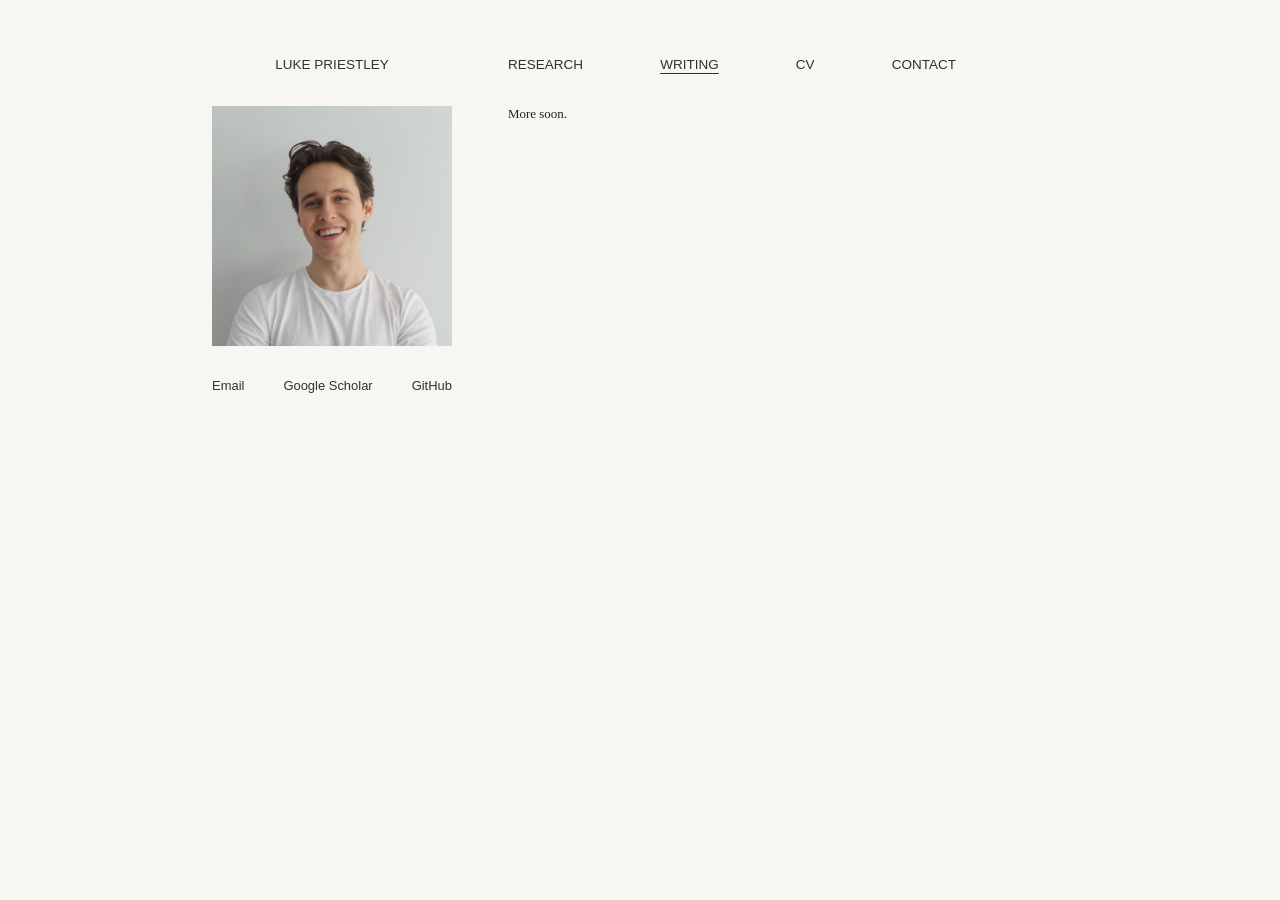
<file: writing.html>
<!DOCTYPE html>
<html xmlns="http://www.w3.org/1999/xhtml" lang="en" xml:lang="en"><head>

<meta charset="utf-8">
<meta name="generator" content="quarto-1.2.269">

<meta name="viewport" content="width=device-width, initial-scale=1.0, user-scalable=yes">


<title></title>
<style>
code{white-space: pre-wrap;}
span.smallcaps{font-variant: small-caps;}
div.columns{display: flex; gap: min(4vw, 1.5em);}
div.column{flex: auto; overflow-x: auto;}
div.hanging-indent{margin-left: 1.5em; text-indent: -1.5em;}
ul.task-list{list-style: none;}
ul.task-list li input[type="checkbox"] {
  width: 0.8em;
  margin: 0 0.8em 0.2em -1.6em;
  vertical-align: middle;
}
</style>


<script src="site_libs/quarto-nav/quarto-nav.js"></script>
<script src="site_libs/clipboard/clipboard.min.js"></script>
<script src="site_libs/quarto-search/autocomplete.umd.js"></script>
<script src="site_libs/quarto-search/fuse.min.js"></script>
<script src="site_libs/quarto-search/quarto-search.js"></script>
<meta name="quarto:offset" content="./">
<script src="site_libs/quarto-html/quarto.js"></script>
<script src="site_libs/quarto-html/popper.min.js"></script>
<script src="site_libs/quarto-html/tippy.umd.min.js"></script>
<script src="site_libs/quarto-html/anchor.min.js"></script>
<link href="site_libs/quarto-html/tippy.css" rel="stylesheet">
<link href="site_libs/quarto-html/quarto-syntax-highlighting.css" rel="stylesheet" id="quarto-text-highlighting-styles">
<script src="site_libs/bootstrap/bootstrap.min.js"></script>
<link href="site_libs/bootstrap/bootstrap-icons.css" rel="stylesheet">
<link href="site_libs/bootstrap/bootstrap.min.css" rel="stylesheet" id="quarto-bootstrap" data-mode="light">
<script id="quarto-search-options" type="application/json">{
  "location": "sidebar",
  "copy-button": false,
  "collapse-after": 3,
  "panel-placement": "start",
  "type": "textbox",
  "limit": 20,
  "language": {
    "search-no-results-text": "No results",
    "search-matching-documents-text": "matching documents",
    "search-copy-link-title": "Copy link to search",
    "search-hide-matches-text": "Hide additional matches",
    "search-more-match-text": "more match in this document",
    "search-more-matches-text": "more matches in this document",
    "search-clear-button-title": "Clear",
    "search-detached-cancel-button-title": "Cancel",
    "search-submit-button-title": "Submit"
  }
}</script>


<link rel="stylesheet" href="styles.css">
</head>

<body>

<div id="quarto-search-results"></div>
<!-- content -->
<div id="quarto-content" class="quarto-container page-columns page-rows-contents page-layout-full">
<!-- sidebar -->
<!-- margin-sidebar -->
    
<!-- main -->
<main class="content page-columns page-full column-page" id="quarto-document-content">
<div class="site-shell page-columns page-full">
  <div class="site-top page-columns page-full">
    <aside class="site-sidebar">
      <a class="site-name" href="index.html">Luke Priestley</a>
      <img class="sidebar-headshot" src="assets/headshot.jpg" alt="Headshot of Luke Priestley">
      <div class="sidebar-links" aria-label="Contact links">
        <a href="mailto:luke.priestley@psy.ox.ac.uk">Email</a>
        <a href="https://scholar.google.com/citations?user=Ls2oVIgAAAAJ&amp;hl=en">Google Scholar</a>
        <a href="https://github.com/lpriestley">GitHub</a>
      </div>
    </aside>
    <nav class="site-nav">
      <div class="site-links">
        <a href="research.html">Research</a>
        <a href="writing.html">Writing</a>
        <a href="cv.html">CV</a>
        <a href="contact.html">Contact</a>
      </div>
    </nav>
  </div>
</div>
<script>
document.addEventListener("DOMContentLoaded", () => {
  const currentPath = window.location.pathname.replace(/\/$/, "/index.html");

  document.querySelectorAll(".site-links a").forEach((link) => {
    const linkPath = new URL(link.href, window.location.href).pathname;
    link.classList.toggle("is-current", linkPath === currentPath);
  });
});
</script>



<p>More soon.</p>



</main> <!-- /main -->
<script id="quarto-html-after-body" type="application/javascript">
window.document.addEventListener("DOMContentLoaded", function (event) {
  const toggleBodyColorMode = (bsSheetEl) => {
    const mode = bsSheetEl.getAttribute("data-mode");
    const bodyEl = window.document.querySelector("body");
    if (mode === "dark") {
      bodyEl.classList.add("quarto-dark");
      bodyEl.classList.remove("quarto-light");
    } else {
      bodyEl.classList.add("quarto-light");
      bodyEl.classList.remove("quarto-dark");
    }
  }
  const toggleBodyColorPrimary = () => {
    const bsSheetEl = window.document.querySelector("link#quarto-bootstrap");
    if (bsSheetEl) {
      toggleBodyColorMode(bsSheetEl);
    }
  }
  toggleBodyColorPrimary();  
  const icon = "";
  const anchorJS = new window.AnchorJS();
  anchorJS.options = {
    placement: 'right',
    icon: icon
  };
  anchorJS.add('.anchored');
  const clipboard = new window.ClipboardJS('.code-copy-button', {
    target: function(trigger) {
      return trigger.previousElementSibling;
    }
  });
  clipboard.on('success', function(e) {
    // button target
    const button = e.trigger;
    // don't keep focus
    button.blur();
    // flash "checked"
    button.classList.add('code-copy-button-checked');
    var currentTitle = button.getAttribute("title");
    button.setAttribute("title", "Copied!");
    let tooltip;
    if (window.bootstrap) {
      button.setAttribute("data-bs-toggle", "tooltip");
      button.setAttribute("data-bs-placement", "left");
      button.setAttribute("data-bs-title", "Copied!");
      tooltip = new bootstrap.Tooltip(button, 
        { trigger: "manual", 
          customClass: "code-copy-button-tooltip",
          offset: [0, -8]});
      tooltip.show();    
    }
    setTimeout(function() {
      if (tooltip) {
        tooltip.hide();
        button.removeAttribute("data-bs-title");
        button.removeAttribute("data-bs-toggle");
        button.removeAttribute("data-bs-placement");
      }
      button.setAttribute("title", currentTitle);
      button.classList.remove('code-copy-button-checked');
    }, 1000);
    // clear code selection
    e.clearSelection();
  });
  function tippyHover(el, contentFn) {
    const config = {
      allowHTML: true,
      content: contentFn,
      maxWidth: 500,
      delay: 100,
      arrow: false,
      appendTo: function(el) {
          return el.parentElement;
      },
      interactive: true,
      interactiveBorder: 10,
      theme: 'quarto',
      placement: 'bottom-start'
    };
    window.tippy(el, config); 
  }
  const noterefs = window.document.querySelectorAll('a[role="doc-noteref"]');
  for (var i=0; i<noterefs.length; i++) {
    const ref = noterefs[i];
    tippyHover(ref, function() {
      // use id or data attribute instead here
      let href = ref.getAttribute('data-footnote-href') || ref.getAttribute('href');
      try { href = new URL(href).hash; } catch {}
      const id = href.replace(/^#\/?/, "");
      const note = window.document.getElementById(id);
      return note.innerHTML;
    });
  }
  const findCites = (el) => {
    const parentEl = el.parentElement;
    if (parentEl) {
      const cites = parentEl.dataset.cites;
      if (cites) {
        return {
          el,
          cites: cites.split(' ')
        };
      } else {
        return findCites(el.parentElement)
      }
    } else {
      return undefined;
    }
  };
  var bibliorefs = window.document.querySelectorAll('a[role="doc-biblioref"]');
  for (var i=0; i<bibliorefs.length; i++) {
    const ref = bibliorefs[i];
    const citeInfo = findCites(ref);
    if (citeInfo) {
      tippyHover(citeInfo.el, function() {
        var popup = window.document.createElement('div');
        citeInfo.cites.forEach(function(cite) {
          var citeDiv = window.document.createElement('div');
          citeDiv.classList.add('hanging-indent');
          citeDiv.classList.add('csl-entry');
          var biblioDiv = window.document.getElementById('ref-' + cite);
          if (biblioDiv) {
            citeDiv.innerHTML = biblioDiv.innerHTML;
          }
          popup.appendChild(citeDiv);
        });
        return popup.innerHTML;
      });
    }
  }
});
</script>
</div> <!-- /content -->



</body></html>
</file>
<file: site_libs/quarto-html/tippy.css>
.tippy-box[data-animation=fade][data-state=hidden]{opacity:0}[data-tippy-root]{max-width:calc(100vw - 10px)}.tippy-box{position:relative;background-color:#333;color:#fff;border-radius:4px;font-size:14px;line-height:1.4;white-space:normal;outline:0;transition-property:transform,visibility,opacity}.tippy-box[data-placement^=top]>.tippy-arrow{bottom:0}.tippy-box[data-placement^=top]>.tippy-arrow:before{bottom:-7px;left:0;border-width:8px 8px 0;border-top-color:initial;transform-origin:center top}.tippy-box[data-placement^=bottom]>.tippy-arrow{top:0}.tippy-box[data-placement^=bottom]>.tippy-arrow:before{top:-7px;left:0;border-width:0 8px 8px;border-bottom-color:initial;transform-origin:center bottom}.tippy-box[data-placement^=left]>.tippy-arrow{right:0}.tippy-box[data-placement^=left]>.tippy-arrow:before{border-width:8px 0 8px 8px;border-left-color:initial;right:-7px;transform-origin:center left}.tippy-box[data-placement^=right]>.tippy-arrow{left:0}.tippy-box[data-placement^=right]>.tippy-arrow:before{left:-7px;border-width:8px 8px 8px 0;border-right-color:initial;transform-origin:center right}.tippy-box[data-inertia][data-state=visible]{transition-timing-function:cubic-bezier(.54,1.5,.38,1.11)}.tippy-arrow{width:16px;height:16px;color:#333}.tippy-arrow:before{content:"";position:absolute;border-color:transparent;border-style:solid}.tippy-content{position:relative;padding:5px 9px;z-index:1}
</file>
<file: site_libs/quarto-html/quarto-syntax-highlighting.css>
/* quarto syntax highlight colors */
:root {
  --quarto-hl-ot-color: #003B4F;
  --quarto-hl-at-color: #657422;
  --quarto-hl-ss-color: #20794D;
  --quarto-hl-an-color: #5E5E5E;
  --quarto-hl-fu-color: #4758AB;
  --quarto-hl-st-color: #20794D;
  --quarto-hl-cf-color: #003B4F;
  --quarto-hl-op-color: #5E5E5E;
  --quarto-hl-er-color: #AD0000;
  --quarto-hl-bn-color: #AD0000;
  --quarto-hl-al-color: #AD0000;
  --quarto-hl-va-color: #111111;
  --quarto-hl-bu-color: inherit;
  --quarto-hl-ex-color: inherit;
  --quarto-hl-pp-color: #AD0000;
  --quarto-hl-in-color: #5E5E5E;
  --quarto-hl-vs-color: #20794D;
  --quarto-hl-wa-color: #5E5E5E;
  --quarto-hl-do-color: #5E5E5E;
  --quarto-hl-im-color: #00769E;
  --quarto-hl-ch-color: #20794D;
  --quarto-hl-dt-color: #AD0000;
  --quarto-hl-fl-color: #AD0000;
  --quarto-hl-co-color: #5E5E5E;
  --quarto-hl-cv-color: #5E5E5E;
  --quarto-hl-cn-color: #8f5902;
  --quarto-hl-sc-color: #5E5E5E;
  --quarto-hl-dv-color: #AD0000;
  --quarto-hl-kw-color: #003B4F;
}

/* other quarto variables */
:root {
  --quarto-font-monospace: SFMono-Regular, Menlo, Monaco, Consolas, "Liberation Mono", "Courier New", monospace;
}

pre > code.sourceCode > span {
  color: #003B4F;
}

code span {
  color: #003B4F;
}

code.sourceCode > span {
  color: #003B4F;
}

div.sourceCode,
div.sourceCode pre.sourceCode {
  color: #003B4F;
}

code span.ot {
  color: #003B4F;
}

code span.at {
  color: #657422;
}

code span.ss {
  color: #20794D;
}

code span.an {
  color: #5E5E5E;
}

code span.fu {
  color: #4758AB;
}

code span.st {
  color: #20794D;
}

code span.cf {
  color: #003B4F;
}

code span.op {
  color: #5E5E5E;
}

code span.er {
  color: #AD0000;
}

code span.bn {
  color: #AD0000;
}

code span.al {
  color: #AD0000;
}

code span.va {
  color: #111111;
}

code span.pp {
  color: #AD0000;
}

code span.in {
  color: #5E5E5E;
}

code span.vs {
  color: #20794D;
}

code span.wa {
  color: #5E5E5E;
  font-style: italic;
}

code span.do {
  color: #5E5E5E;
  font-style: italic;
}

code span.im {
  color: #00769E;
}

code span.ch {
  color: #20794D;
}

code span.dt {
  color: #AD0000;
}

code span.fl {
  color: #AD0000;
}

code span.co {
  color: #5E5E5E;
}

code span.cv {
  color: #5E5E5E;
  font-style: italic;
}

code span.cn {
  color: #8f5902;
}

code span.sc {
  color: #5E5E5E;
}

code span.dv {
  color: #AD0000;
}

code span.kw {
  color: #003B4F;
}

.prevent-inlining {
  content: "</";
}

/*# sourceMappingURL=debc5d5d77c3f9108843748ff7464032.css.map */
</file>
<file: styles.css>
:root {
  --text: #202020;
  --background: #f7f6f2;
  --muted: #6b6b6b;
  --link: #303030;
  --link-hover: #000000;
  --nav-link: var(--link);
  --page-width: 912px;
  --sidebar-width: 240px;
  --content-width: 448px;
  --column-gap: 56px;
  --space-unit: 8px;
  --base-size: 0.75rem;
  --body-text-size: 0.72rem;
  --sans-font: Helvetica, Arial, sans-serif;
}

html {
  font-size: 16px;
}

body {
  margin: 0;
  padding: 0;
  color: var(--text);
  background: var(--background);
  font-family: Times, "Times New Roman", serif;
  font-size: var(--base-size);
  line-height: 1.3;
}

.site-shell,
.site-top {
  display: contents !important;
}

.site-sidebar {
  position: fixed;
  top: 0;
  left: max(0px, calc(50% - (var(--page-width) / 2)));
  z-index: 1;
  width: var(--sidebar-width);
  display: flex;
  flex-direction: column;
  align-items: flex-start;
  text-align: left;
}

.site-name {
  color: var(--link);
  font-family: var(--sans-font);
  font-size: var(--base-size);
  font-weight: 400;
  letter-spacing: 0.001em;
  line-height: 1.3;
  width: min(100%, 240px);
  text-align: center;
  text-decoration: none;
  text-transform: uppercase;
  white-space: nowrap;
}

.sidebar-headshot {
  display: block;
  width: min(100%, 240px);
  aspect-ratio: 1 / 1;
  height: auto;
  margin-top: calc(var(--space-unit) * 4);
  border-radius: 0;
  object-fit: cover;
  object-position: center 32%;
}

.home-marker {
  display: none;
}

.sidebar-links {
  display: flex;
  align-items: center;
  justify-content: space-between;
  gap: 0;
  width: min(100%, 240px);
  margin-left: 0;
  margin-top: calc(var(--space-unit) * 4);
  font-family: var(--sans-font);
  font-size: var(--body-text-size);
  white-space: nowrap;
}

.sidebar-links a {
  display: inline-flex;
  align-items: center;
  justify-content: center;
  gap: 7px;
  color: var(--link);
  text-decoration: none;
}

.site-nav {
  display: flex;
  align-items: center;
  width: 100%;
  min-width: 0;
  margin: 0 0 calc(var(--space-unit) * 4);
  font-family: var(--sans-font);
  font-size: var(--base-size);
  letter-spacing: 0.001em;
}

.site-links {
  display: flex;
  flex-wrap: nowrap;
  justify-content: space-between;
  width: 100%;
  gap: 12px;
  white-space: nowrap;
}

.site-links a {
  color: var(--nav-link);
  font: inherit;
  text-decoration: none;
  text-transform: uppercase;
}

.site-links a.is-current {
  text-decoration: underline;
  text-decoration-thickness: 1px;
  text-underline-offset: 4px;
}

.site-name:hover,
.site-links a:hover,
.sidebar-links a:hover {
  color: var(--link);
}

#quarto-content,
.page-columns,
.content,
.page-layout-article {
  box-sizing: border-box;
}

#quarto-content {
  display: block !important;
  width: 100% !important;
  max-width: var(--page-width) !important;
  margin: 0 auto !important;
  padding: 56px 28px 80px !important;
}

#quarto-document-content {
  display: block !important;
  position: relative;
  width: 100% !important;
  max-width: calc(var(--sidebar-width) + var(--column-gap) + var(--content-width));
  margin: 0 !important;
  padding: 0 0 0 calc(var(--sidebar-width) + var(--column-gap)) !important;
  box-sizing: border-box;
  text-align: left;
}

#quarto-document-content > :not(.site-shell) {
  width: 100%;
  max-width: none;
  margin-left: 0;
  margin-right: 0;
}

h1,
h2,
h3 {
  font-family: var(--sans-font);
  font-size: var(--base-size);
  font-weight: 400;
  letter-spacing: 0;
  text-align: left;
}

h1 {
  margin: 0 0 16px;
}

h2 {
  margin: 48px 0 16px;
  border: 0;
}

#selected-publications > h2 {
  font-weight: 700;
  margin-bottom: 18px;
}

#selected-publications > #refs {
  margin-top: 0;
}

main > h2:first-child,
main > section:first-child > h2:first-child {
  margin-top: 0;
}

#quarto-document-content > section:first-of-type > h2:first-child {
  margin-top: calc(var(--space-unit) * 4);
}

p,
li {
  margin: 0 0 16px;
  font-size: var(--body-text-size);
  text-align: justify;
}

a {
  color: var(--link);
  font-size: inherit;
}

a:hover {
  color: var(--link-hover);
  text-decoration: underline;
  text-decoration-thickness: 1px;
  text-underline-offset: 3px;
}

#quarto-document-content .profile-link {
  color: var(--link);
  text-decoration: none !important;
}

#quarto-document-content .profile-link:hover {
  color: var(--link-hover);
  font-style: italic !important;
  text-decoration: none !important;
}

.site-name:hover {
  text-decoration: none;
}

hr {
  display: none;
}

.intro,
.intro-text {
  display: block;
  width: 100%;
  max-width: none;
  margin: 0;
  padding: 0;
}

.intro-media,
.inline-headshot {
  display: none;
}

.contact-wrapper {
  width: 100%;
  margin: 0;
  text-align: left;
}

.contact-wrapper p,
.contact-wrapper li,
.contact-wrapper a {
  text-align: left;
}

.cv-pdf-viewer {
  display: block;
  width: 100%;
  height: 80vh;
  border: 0;
}

.cv-download {
  margin: 12px 0 0;
  font-family: "Helvetica Neue", Helvetica, Arial, sans-serif;
  text-align: right;
}

#refs {
  font-size: var(--body-text-size);
}

#refs .csl-bib-body {
  line-height: 1.3;
}

#refs .csl-entry {
  margin-bottom: 18px;
  text-align: justify;
}

#refs .csl-entry:last-child {
  margin-bottom: 0;
}

#refs .shared-authorship-note {
  margin-top: calc(var(--space-unit) / 2);
  font-style: italic;
  text-align: left;
  text-indent: 0;
}

@media (max-width: 760px) {
  :root {
    --mobile-section-gap: 32px;
  }

  body {
    display: block;
  }

  #quarto-content {
    max-width: 640px;
    padding: 32px 22px 56px;
  }

  #quarto-document-content {
    display: block !important;
    padding-left: 0 !important;
  }

  .site-sidebar {
    position: static;
    width: 100%;
  }

  .site-shell,
  .site-top {
    display: block;
  }

  .site-sidebar {
    align-items: center;
    text-align: center;
  }

  .sidebar-headshot {
    width: 200px;
    margin-top: 22px;
  }

  .sidebar-links {
    align-items: center;
    width: min(100%, 240px);
    margin-left: 0;
    margin-top: var(--mobile-section-gap);
  }

  .site-nav {
    margin: var(--mobile-section-gap) 0;
  }

  .site-links {
    flex-wrap: wrap;
    justify-content: center;
    gap: 12px 20px;
  }
}
</file>
